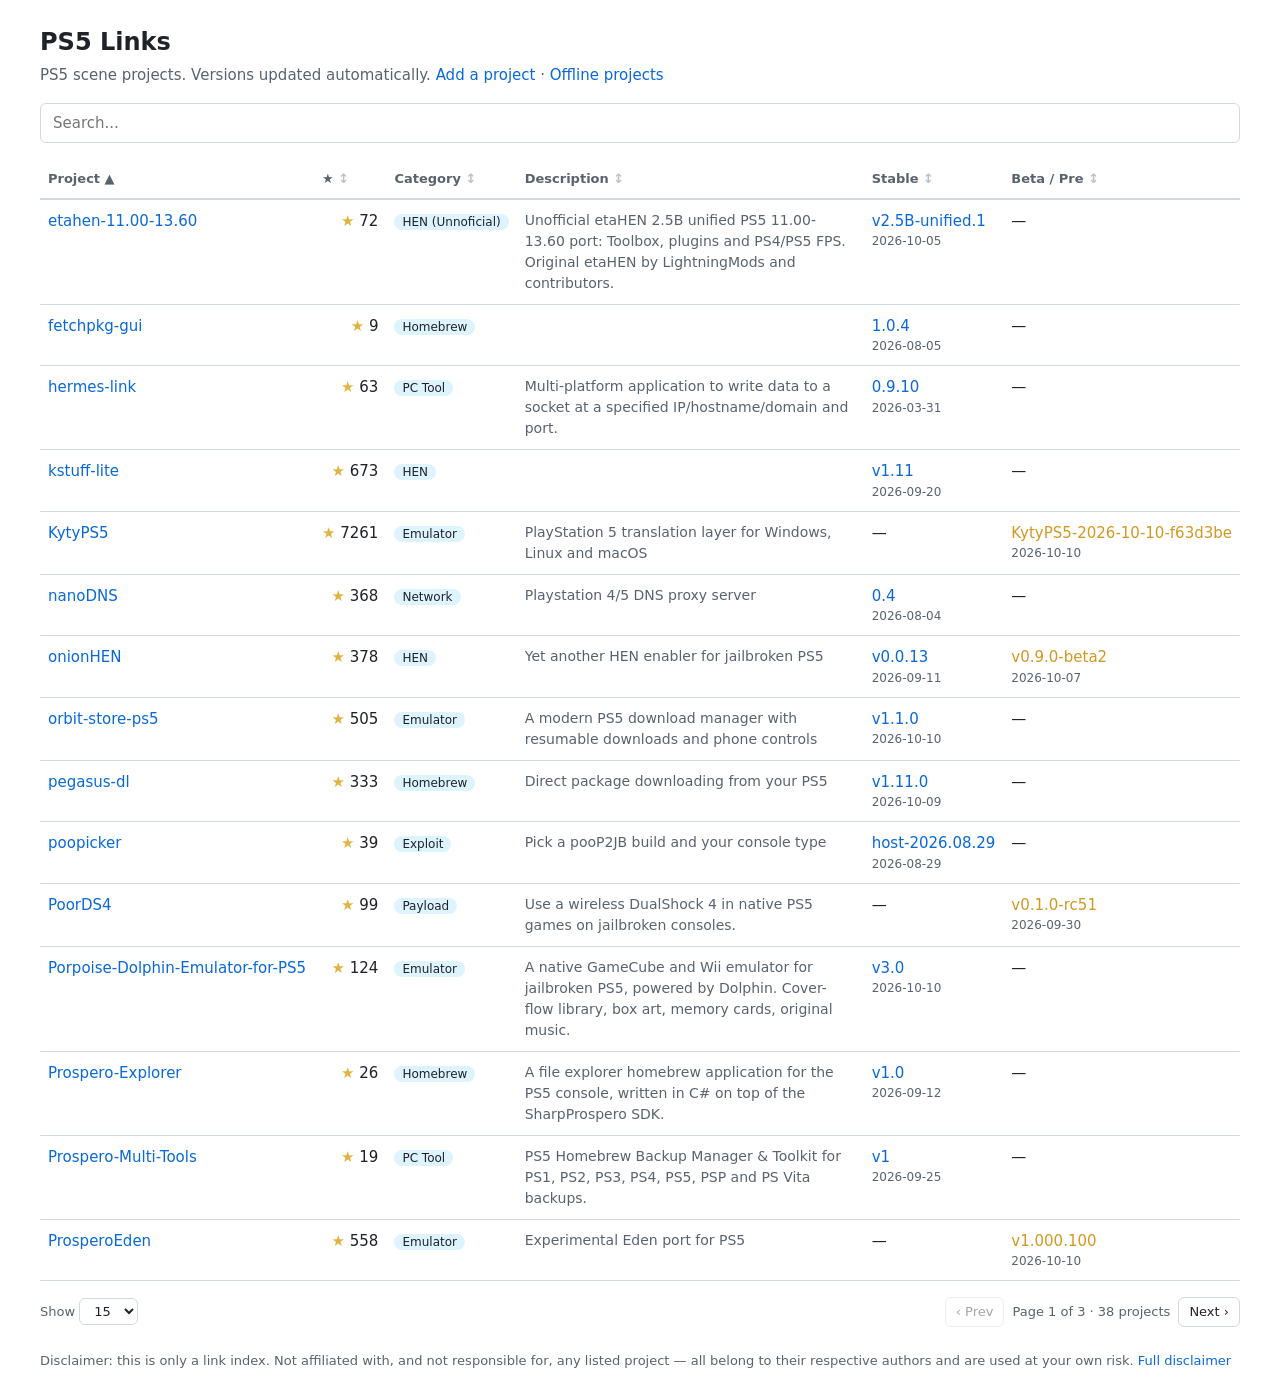
<file: index.html>
<!doctype html>
<html lang="en">
<head>
<meta charset="utf-8">
<meta name="viewport" content="width=device-width, initial-scale=1">
<title>PS5 Links</title>
<link rel="stylesheet" href="style.css">
<base target="_blank">
</head>
<body>
<main>
  <header class="top">
  <h1>PS5 Links</h1>
  <p>PS5 scene projects. Versions updated automatically. <a href="https://github.com/pedrohti/PS5LinkCentalizer#add-a-project">Add a project</a> · <a href="offline.html" target="_self">Offline projects</a></p>
  <input id="q" type="search" placeholder="Search..." aria-label="Search">
  </header>
  <table>
    <thead><tr>
      <th data-key="name"><button>Project</button></th>
      <th data-key="stars"><button title="GitHub stars">★</button></th>
      <th data-key="category" class="cat"><button>Category</button></th>
      <th data-key="description" class="col-desc"><button>Description</button></th>
      <th data-key="stable"><button title="Sort by release date">Stable</button></th>
      <th data-key="pre"><button title="Sort by release date">Beta / Pre</button></th>
    </tr></thead>
    <tbody id="rows"><tr><td colspan="6">Loading…</td></tr></tbody>
  </table>
  <nav id="pager" aria-label="Pagination">
    <label>Show <select id="size"><option>15</option><option>30</option><option>50</option><option value="0">All</option></select></label>
    <span class="nav"><button id="prev" aria-label="Previous page">‹ Prev</button><span id="info"></span><button id="next" aria-label="Next page">Next ›</button></span>
  </nav>
  <footer>
    Disclaimer: this is only a link index. Not affiliated with, and not responsible for, any listed project — all belong to their respective authors and are used at your own risk.
    <a href="https://github.com/pedrohti/PS5LinkCentalizer#disclaimer">Full disclaimer</a>
  </footer>
  <button id="totop" hidden aria-label="Back to top" title="Back to top">↑</button>
</main>
<script>
const esc = s => String(s).replace(/[&<>"']/g, c => `&#${c.charCodeAt(0)};`);
const rows = document.getElementById("rows");
const q = document.getElementById("q");
const ver = v => v ? `<a href="${esc(v.url)}">${esc(v.tag)}</a><span class="date">${esc(v.date)}</span>` : "—";
// Version columns sort by release date: tags across projects aren't comparable
const sortValue = (p, key) => key === "stable" || key === "pre" ? p[key]?.date ?? "" : String(p[key] ?? "");
const cmp = new Intl.Collator("en", { numeric: true, sensitivity: "base" }).compare;
const topBar = document.querySelector(".top");
new ResizeObserver(() => document.documentElement.style.setProperty("--top", topBar.offsetHeight + "px")).observe(topBar);
const [size, prev, next, info] = ["size", "prev", "next", "info"].map(id => document.getElementById(id));
let data = [], page = 1;

const row = p => `<tr>
    <td class="name"><a href="${esc(p.url)}">${esc(p.name)}</a>${p.archived ? `<span class="tag">archived</span>` : ""}${p.category ? `<span class="tag mcat">${esc(p.category)}</span>` : ""}<span class="desc">${esc(p.description)}</span></td>
    <td class="stars">${p.stars ?? 0}</td>
    <td class="cat">${p.category ? `<span class="tag">${esc(p.category)}</span>` : ""}</td>
    <td class="desc col-desc">${esc(p.description)}</td>
    <td class="ver">${ver(p.stable)}</td>
    <td class="ver pre">${ver(p.pre)}</td>
  </tr>`;

// Search runs over the whole list, then the page is cut from the result
function render() {
  const s = q.value.toLowerCase();
  const list = data.filter(p => [p.name, p.category, p.description, p.stable?.tag, p.pre?.tag].join(" ").toLowerCase().includes(s));
  const per = +size.value || list.length || 1; // "All" = 0
  const pages = Math.max(1, Math.ceil(list.length / per));
  page = Math.min(page, pages);
  rows.innerHTML = list.slice((page - 1) * per, page * per).map(row).join("") || `<tr><td colspan="6">No results</td></tr>`;
  info.textContent = `Page ${page} of ${pages} · ${list.length} projects`;
  prev.disabled = page === 1;
  next.disabled = page === pages;
}

for (const th of document.querySelectorAll("th[data-key]")) {
  th.querySelector("button").onclick = () => {
    const key = th.dataset.key;
    // text columns start A→Z, date and star columns start highest first
    const first = ["stable", "pre", "stars"].includes(key) ? "descending" : "ascending";
    const dir = th.getAttribute("aria-sort") === first ? (first === "ascending" ? "descending" : "ascending") : first;
    document.querySelectorAll("th[aria-sort]").forEach(h => h.removeAttribute("aria-sort"));
    th.setAttribute("aria-sort", dir);
    const sign = dir === "ascending" ? 1 : -1;
    data.sort((a, b) => {
      const x = sortValue(a, key), y = sortValue(b, key);
      if (!x !== !y) return x ? -1 : 1; // empty values always last
      return sign * cmp(x, y);
    });
    page = 1;
    render();
  };
}

q.oninput = size.onchange = () => { page = 1; render(); };
const toTop = () => scrollTo({ top: 0, behavior: "smooth" });
prev.onclick = () => { page--; render(); toTop(); };
next.onclick = () => { page++; render(); toTop(); };
// Floating button only once the list has scrolled past the first screen
const totop = document.getElementById("totop");
totop.onclick = toTop;
addEventListener("scroll", () => totop.hidden = scrollY < innerHeight / 2, { passive: true });
fetch("data.json").then(r => r.json()).then(d => { data = d; document.querySelector("th[data-key=name] button").click(); }) // default: A→Z
  .catch(() => rows.innerHTML = `<tr><td colspan="6">Failed to load data.json</td></tr>`);
</script>
</body>
</html>
</file>
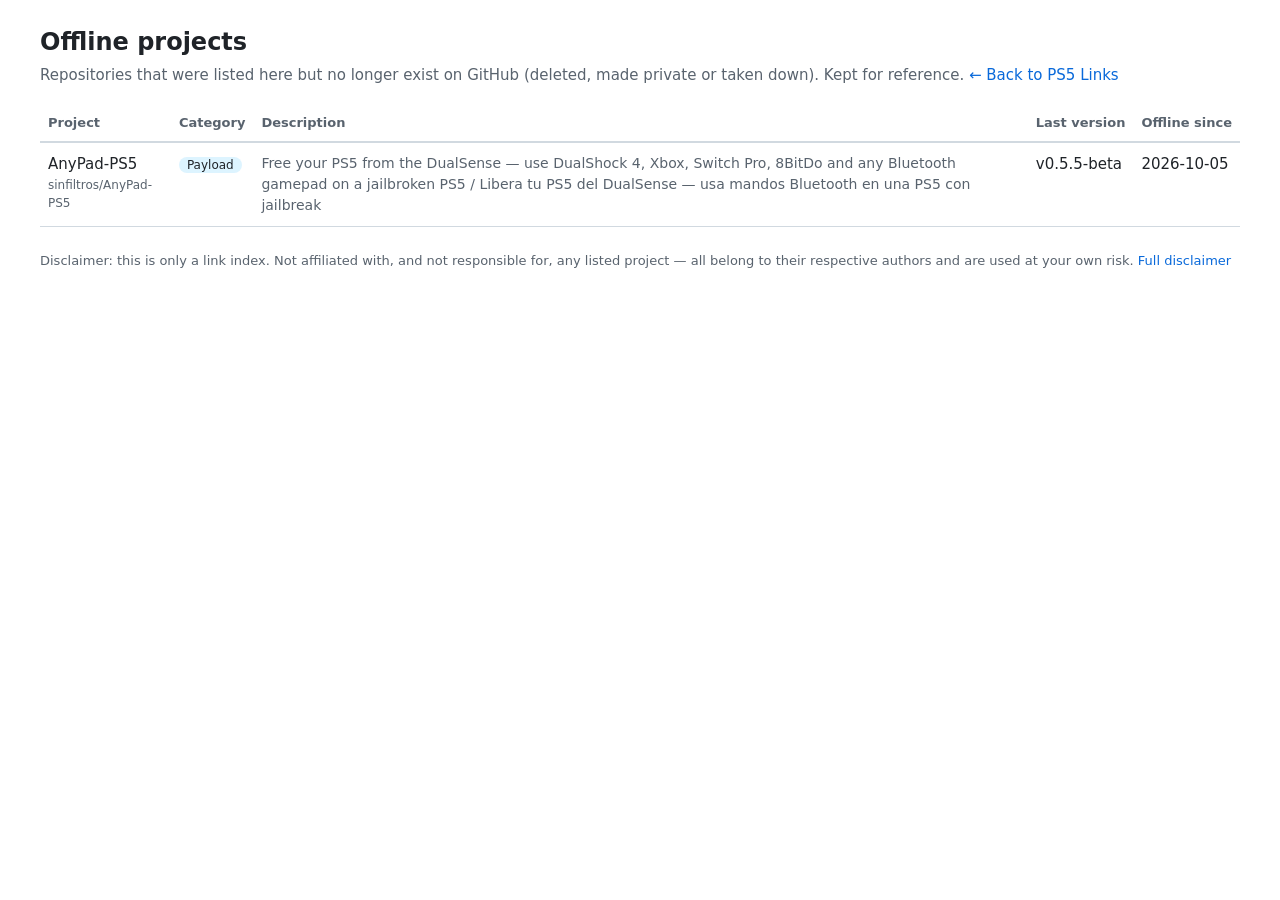
<file: offline.html>
<!doctype html>
<html lang="en">
<head>
<meta charset="utf-8">
<meta name="viewport" content="width=device-width, initial-scale=1">
<title>PS5 Links · Offline</title>
<link rel="stylesheet" href="style.css">
<base target="_blank">
</head>
<body>
<main>
  <header style="padding-top:24px">
    <h1>Offline projects</h1>
    <p>Repositories that were listed here but no longer exist on GitHub (deleted, made private or taken down). Kept for reference. <a href="./" target="_self">← Back to PS5 Links</a></p>
  </header>
  <table>
    <thead><tr>
      <th>Project</th>
      <th class="cat">Category</th>
      <th class="col-desc">Description</th>
      <th>Last version</th>
      <th>Offline since</th>
    </tr></thead>
    <tbody id="rows"><tr><td colspan="5">Loading…</td></tr></tbody>
  </table>
  <footer>
    Disclaimer: this is only a link index. Not affiliated with, and not responsible for, any listed project — all belong to their respective authors and are used at your own risk.
    <a href="https://github.com/pedrohti/PS5LinkCentalizer#disclaimer">Full disclaimer</a>
  </footer>
</main>
<script>
const esc = s => String(s).replace(/[&<>"']/g, c => `&#${c.charCodeAt(0)};`);
const rows = document.getElementById("rows");
fetch("offline.json").then(r => r.json()).then(list => {
  list.sort((a, b) => b.offlineSince.localeCompare(a.offlineSince)); // most recent first
  rows.innerHTML = list.map(p => `<tr>
    <td class="name">${esc(p.name)}<span class="date">${esc(p.repo)}</span>${p.category ? `<span class="tag mcat">${esc(p.category)}</span>` : ""}<span class="desc">${esc(p.description)}</span></td>
    <td class="cat">${p.category ? `<span class="tag">${esc(p.category)}</span>` : ""}</td>
    <td class="desc col-desc">${esc(p.description)}</td>
    <td class="ver">${esc(p.lastVersion || "—")}</td>
    <td class="ver">${esc(p.offlineSince)}</td>
  </tr>`).join("") || `<tr><td colspan="5">No offline projects 🎉</td></tr>`;
}).catch(() => rows.innerHTML = `<tr><td colspan="5">Failed to load offline.json</td></tr>`);
</script>
</body>
</html>
</file>
<file: style.css>
:root { color-scheme:dark; --bg:#0d1117; --fg:#e6edf3; --muted:#8b949e; --line:#30363d; --link:#58a6ff; --tag:#1f6feb33; }
@media (prefers-color-scheme: light) { :root { color-scheme:light; --bg:#fff; --fg:#1f2328; --muted:#59636e; --line:#d1d9e0; --link:#0969da; --tag:#ddf4ff; } }
body { margin:0; background:var(--bg); color:var(--fg); font:15px/1.5 system-ui, sans-serif; }
main { max-width:1200px; margin:0 auto; padding:0 16px 24px; }
/* Top block and table header stay visible while scrolling; --top = header height, set in JS */
.top { position:sticky; top:0; z-index:2; background:var(--bg); padding-top:24px; }
th { color:var(--muted); font-size:13px; font-weight:600; white-space:nowrap; }
th { position:sticky; top:var(--top, 0); z-index:1; background:var(--bg); box-shadow:inset 0 -1px var(--line); }
h1 { margin:0 0 4px; font-size:24px; }
p { color:var(--muted); margin:0 0 16px; }
a { color:var(--link); text-decoration:none; } a:hover { text-decoration:underline; }
input { width:100%; box-sizing:border-box; padding:8px 12px; margin-bottom:16px; font:inherit; color:inherit; background:transparent; border:1px solid var(--line); border-radius:6px; }
table { width:100%; border-collapse:collapse; }
th, td { text-align:left; padding:10px 8px; border-bottom:1px solid var(--line); vertical-align:top; }
th button { all:unset; cursor:pointer; color:var(--muted); font-weight:600; font-size:13px; }
th button:hover, th button:focus-visible { color:var(--fg); }
th button::after { content:" ↕"; opacity:.4; }
th[aria-sort=ascending] button::after { content:" ▲"; opacity:1; }
th[aria-sort=descending] button::after { content:" ▼"; opacity:1; }
.name a, .cat, .ver { white-space:nowrap; }
.pre a { color:#d29922; }
.stars { white-space:nowrap; text-align:right; }
.stars::before { content:"★ "; color:#e3b341; }
.desc { color:var(--muted); font-size:14px; }
.tag { font-size:12px; padding:1px 8px; border-radius:99px; background:var(--tag); }
.name .tag { margin-left:6px; }
#pager { display:flex; flex-wrap:wrap; align-items:center; gap:8px 12px; margin-top:16px; color:var(--muted); font-size:13px; }
#pager select, #pager button { font:inherit; color:var(--fg); background:transparent; border:1px solid var(--line); border-radius:6px; padding:4px 10px; cursor:pointer; }
#pager select, #pager option { background:var(--bg); }
#pager button:disabled { opacity:.4; cursor:default; }
#pager .nav { margin-left:auto; display:flex; align-items:center; gap:8px; }
#totop { position:fixed; right:16px; bottom:16px; z-index:3; width:44px; height:44px; border-radius:50%; border:1px solid var(--line); background:var(--bg); color:var(--fg); font-size:20px; cursor:pointer; box-shadow:0 2px 8px #0006; }
#totop[hidden] { display:none; }
footer { margin-top:24px; color:var(--muted); font-size:13px; }
.date { display:block; color:var(--muted); font-size:12px; }
.name .desc, .name .mcat { display:none; }
@media (max-width:700px) {
  th, td { padding:10px 4px; }
  .col-desc, .cat { display:none; }
  .name .desc { display:block; overflow-wrap:anywhere; }
  .name .mcat { display:inline; }
  .ver { white-space:normal; overflow-wrap:anywhere; min-width:5em; }
  .name a { white-space:normal; overflow-wrap:anywhere; }
}
</file>
